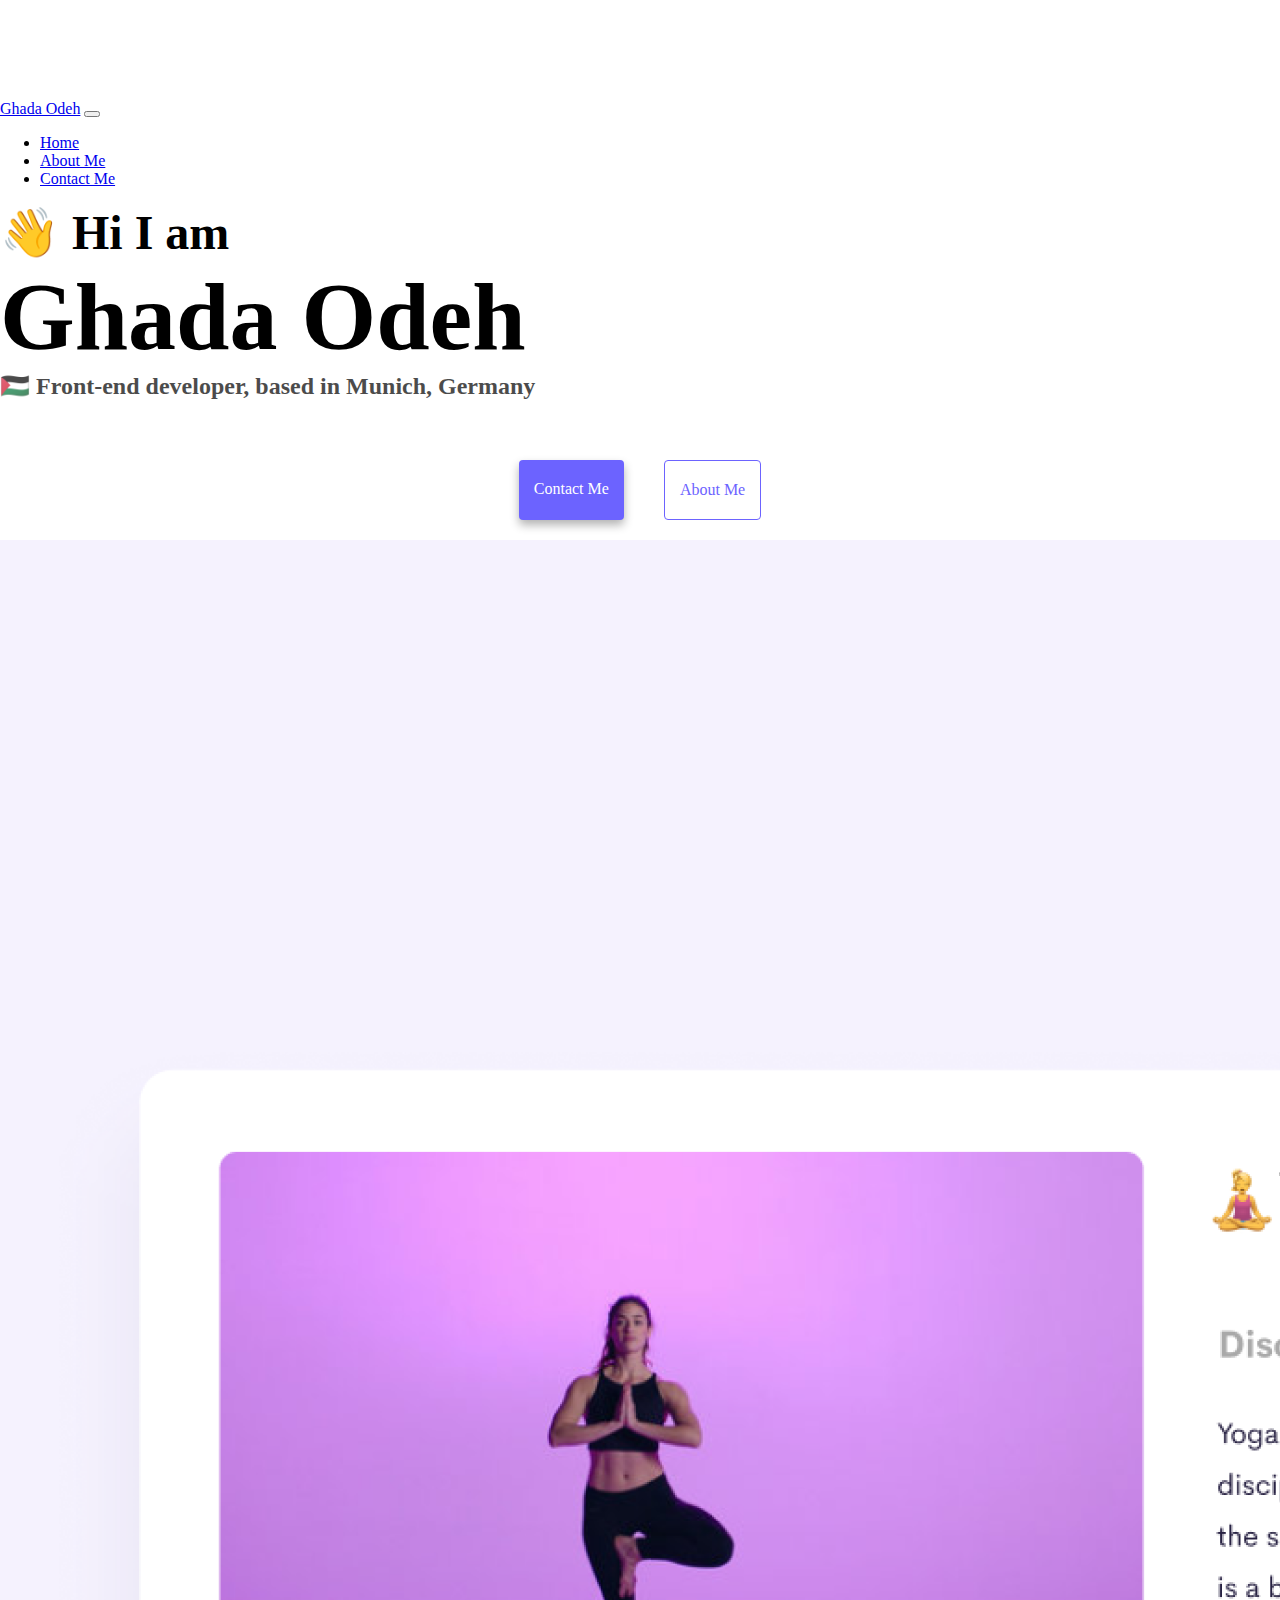
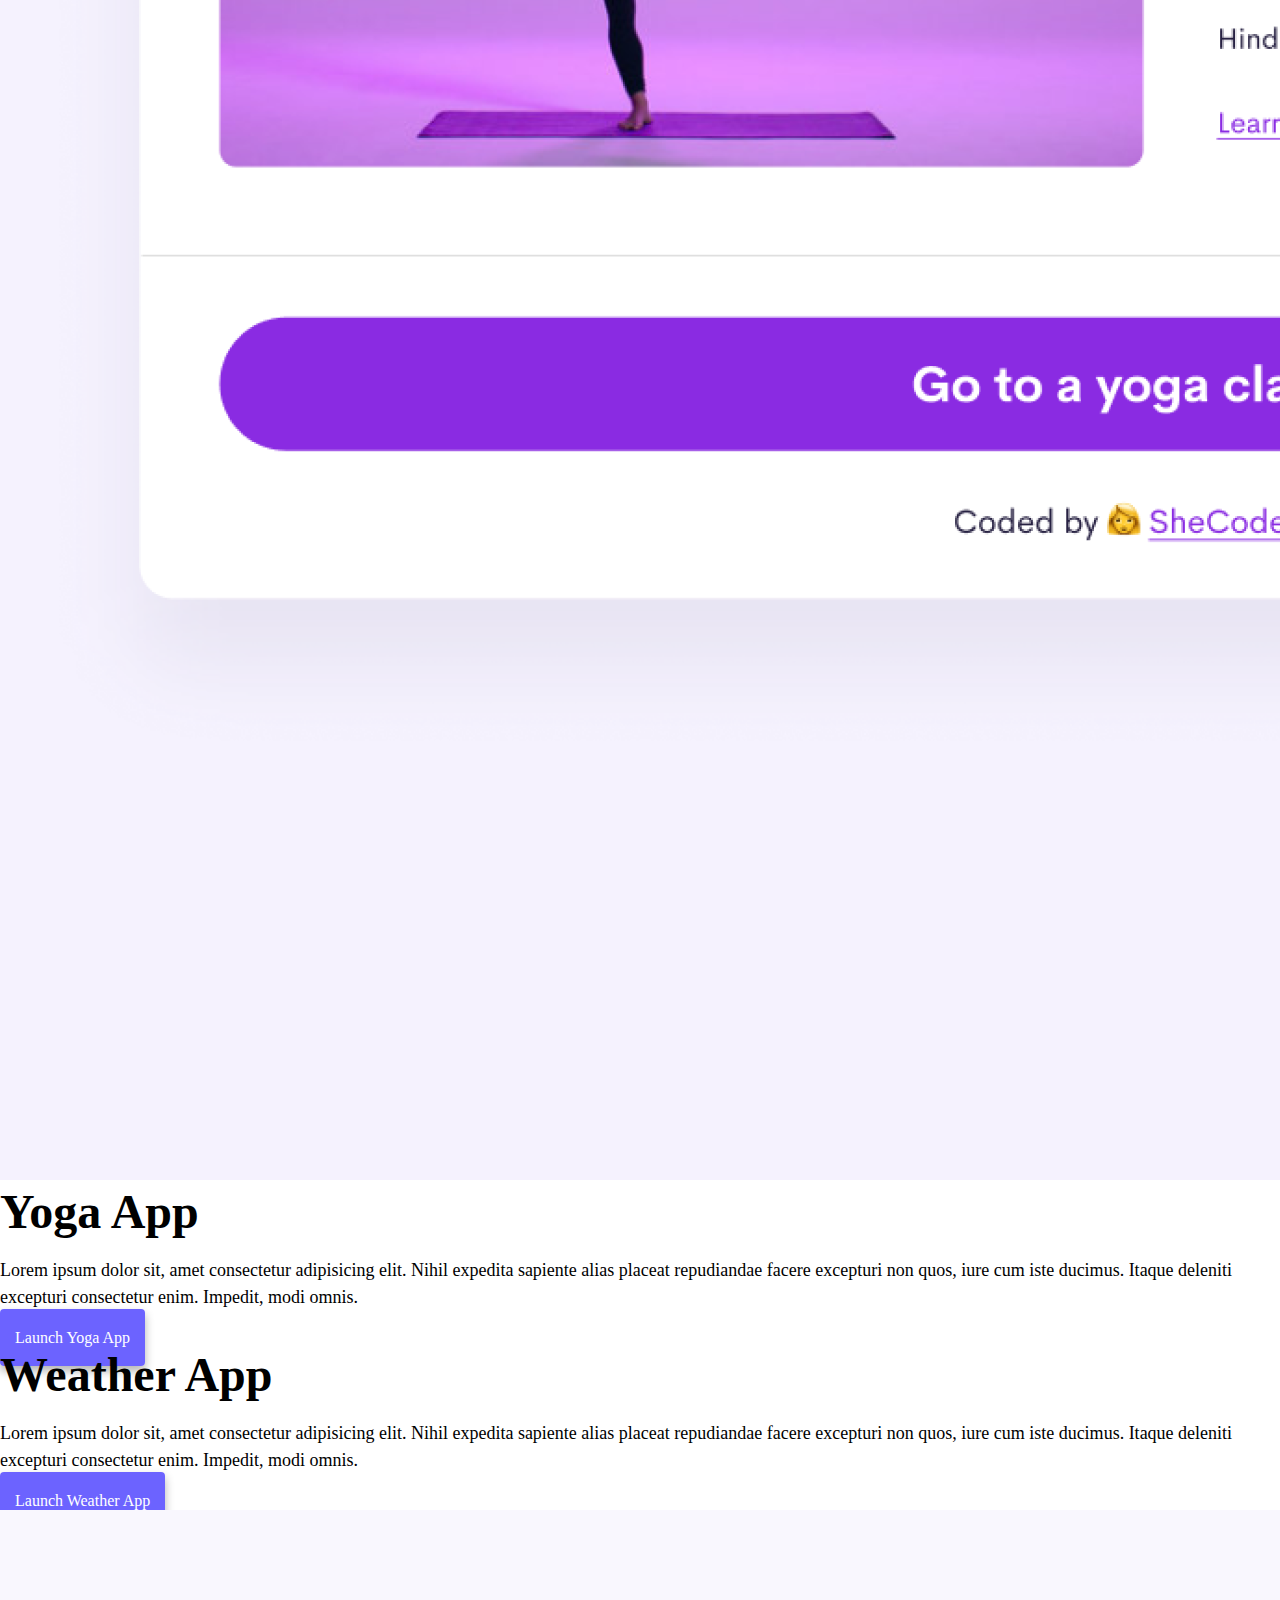
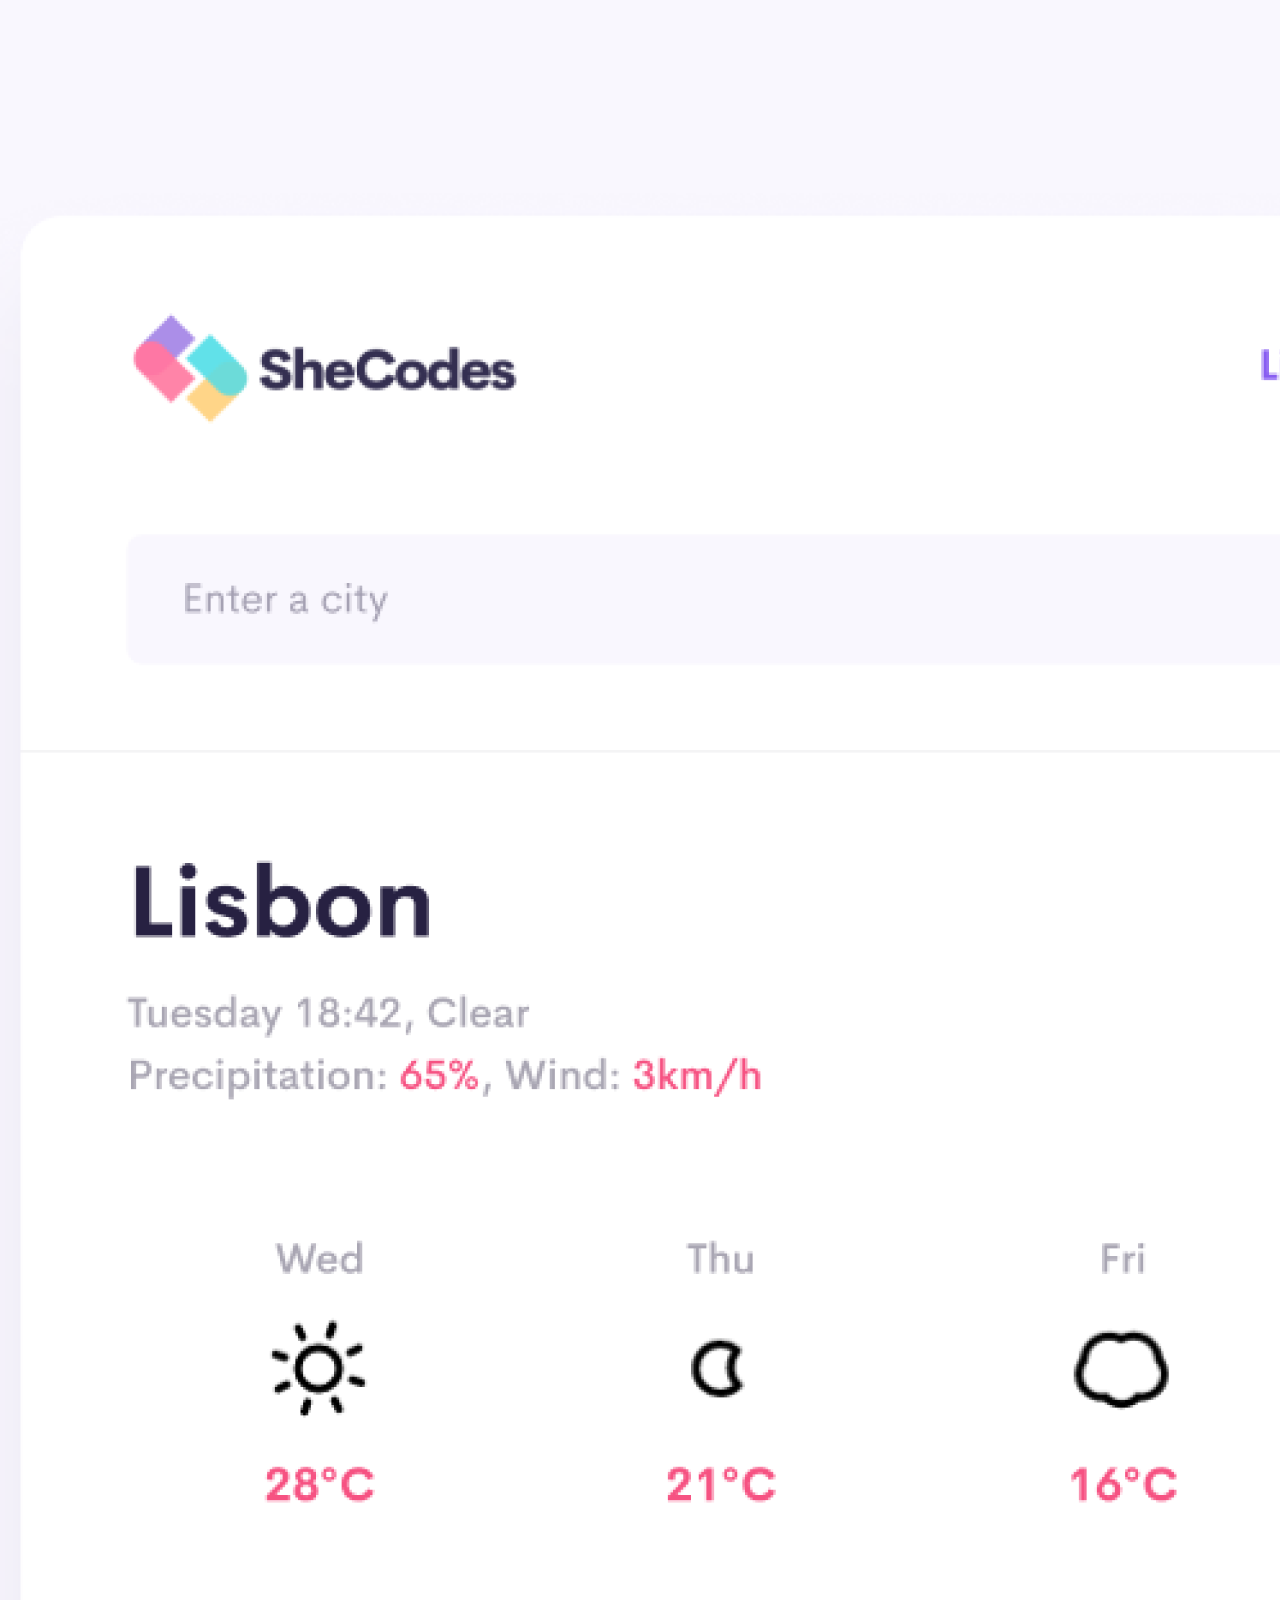
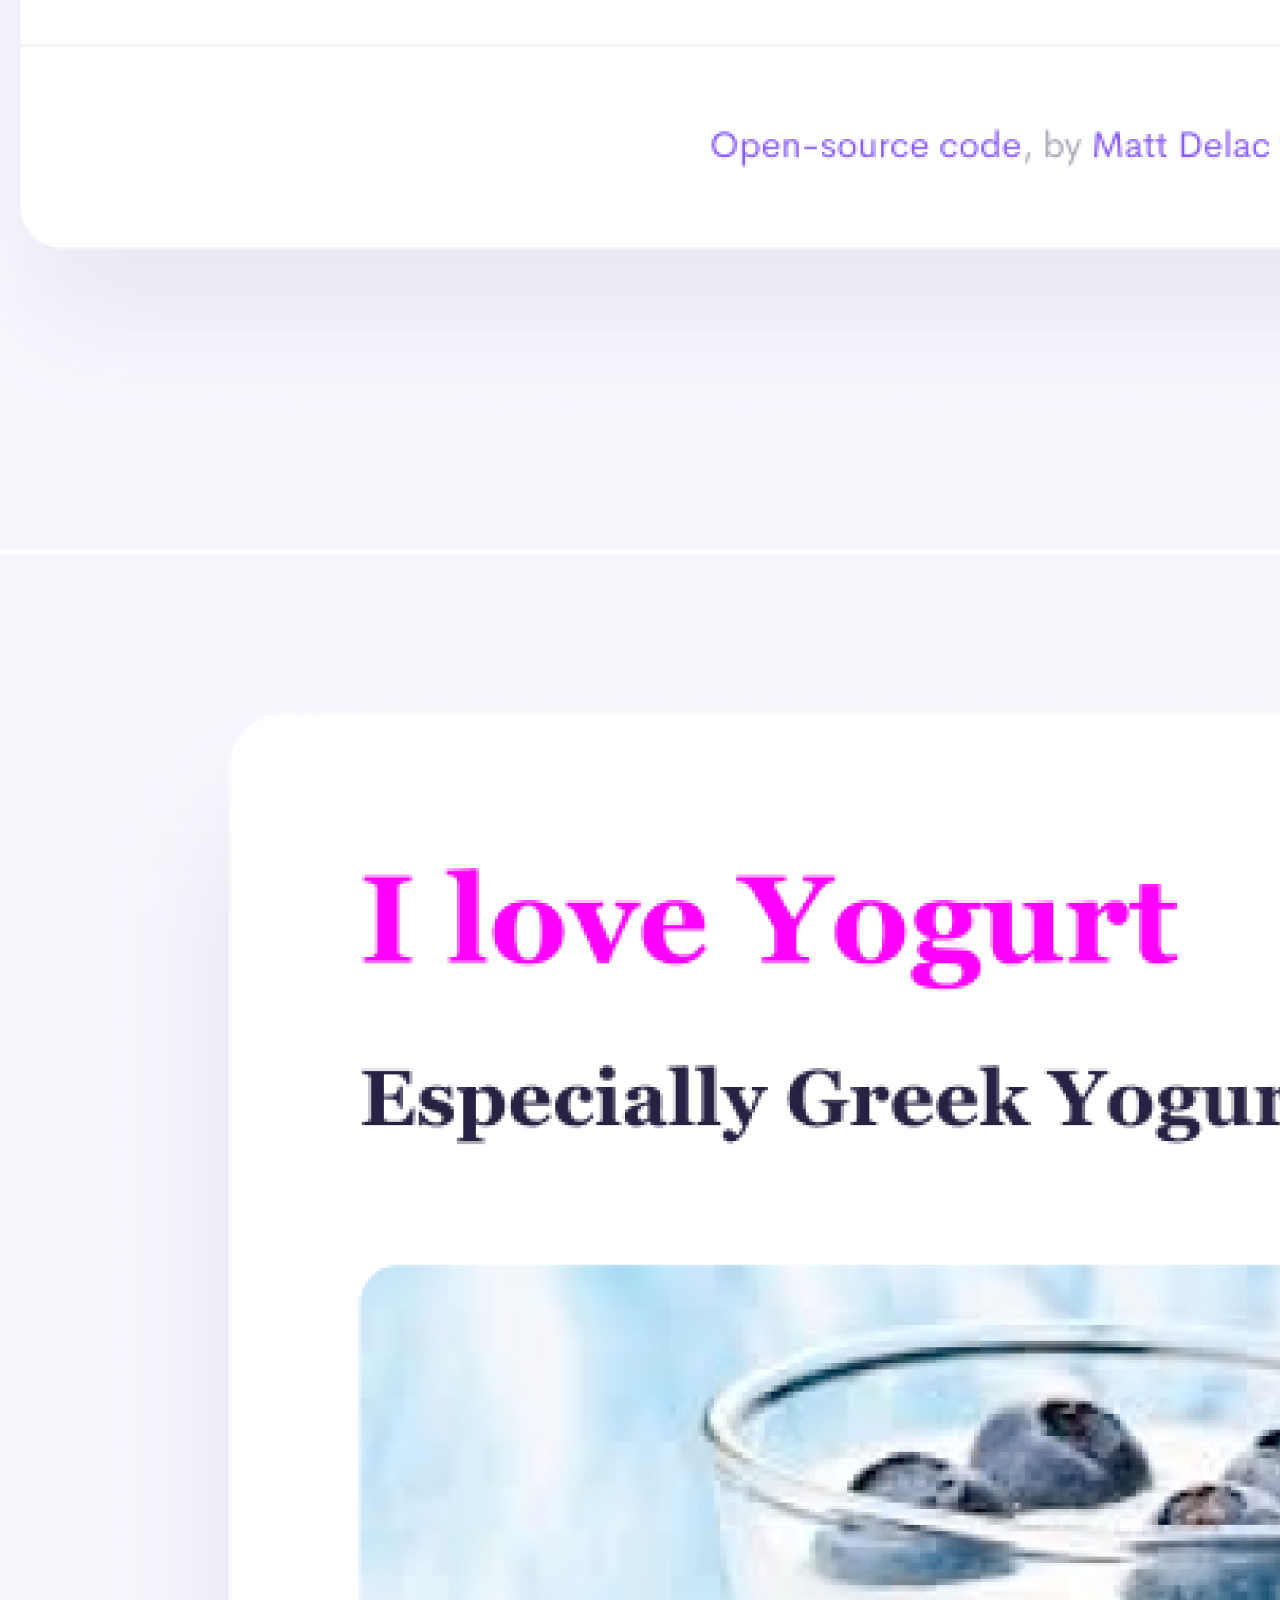
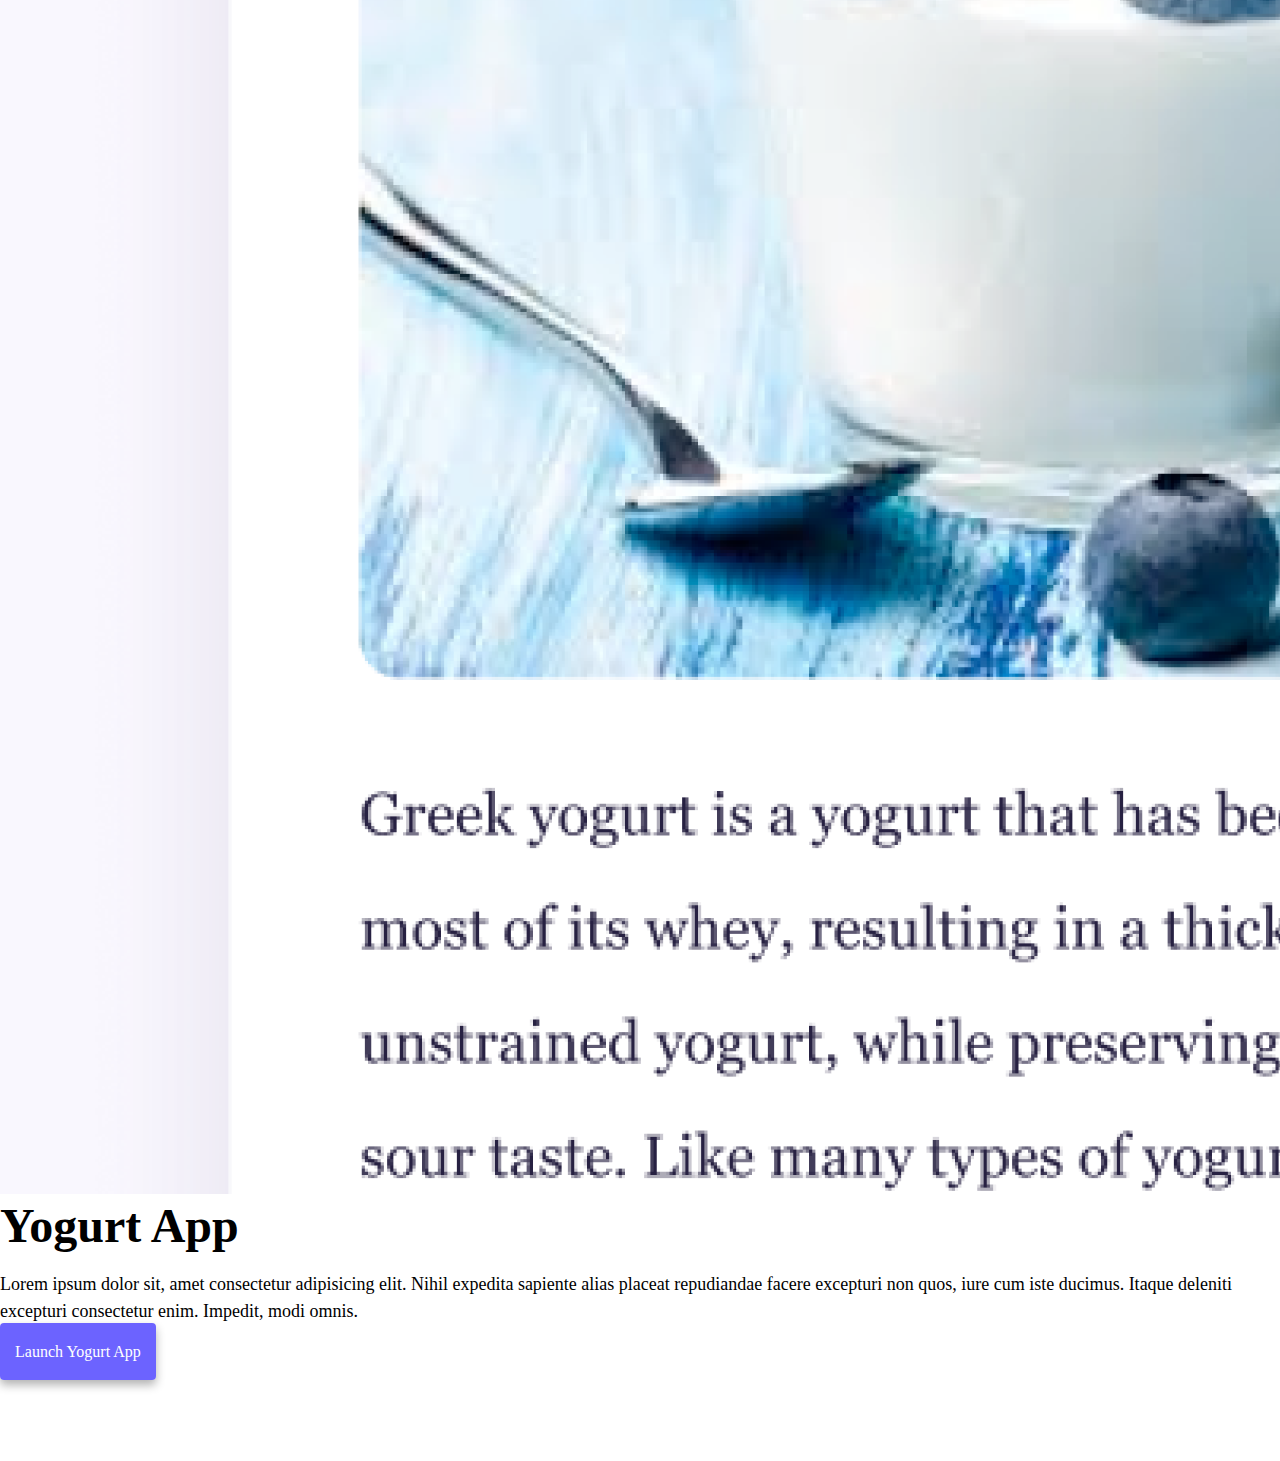
<file: index.html>
<!DOCTYPE html>
<html lang="en">
  <head>
    <meta charset="UTF-8" />
    <meta http-equiv="X-UA-Compatible" content="IE=edge" />
    <meta name="viewport" content="width=device-width, initial-scale=1.0" />
    <title>Front-End Developer | Ghada Odeh</title>
    <link
      href="https://cdn.jsdelivr.net/npm/bootstrap@5.3.0-alpha1/dist/css/bootstrap.min.css"
      rel="stylesheet"
      integrity="sha384-GLhlTQ8iRABdZLl6O3oVMWSktQOp6b7In1Zl3/Jr59b6EGGoI1aFkw7cmDA6j6gD"
      crossorigin="anonymous"
    />
    <link rel="stylesheet" href="/css/styles.css" />
    <meta
      name="description"
      content="Learn all about my interests - Ghada Odeh"
    />
  </head>
  <body>
    <nav class="navbar navbar-expand-lg bg-body-tertiary fixed-top">
      <div class="container-fluid">
        <a class="navbar-brand" href="/index.html" title="Homepage"
          >Ghada Odeh</a
        >
        <button
          class="navbar-toggler"
         type="button"
          data-bs-toggle="collapse"
          data-bs-target="#navbarNav"
          aria-controls="navbarNav"
          aria-expanded="false"
          aria-label="Toggle navigation"
        >
          <span class="navbar-toggler-icon"></span>
        </button>
        <div class="collapse navbar-collapse" id="navbarSupportedContent">
          <ul class="navbar-nav me-auto mb-2 mb-lg-0">
            <li class="nav-item">
              <a class="nav-link active" aria-current="page" href="/index.html"
                >Home</a
              >
            </li>
            <li class="nav-item">
              <a class="nav-link" href="/about.html">About Me</a>
            </li>
            <li class="nav-item">
              <a class="nav-link" href="/about.html#contact">Contact Me</a>
            </li>
          </ul>
        </div>
      </div>
    </nav>
    <h2 class="text-center mt-5">👋 Hi I am</h2>
    <h1 class="text-center">Ghada Odeh</h1>
    <h3 class="text-center">
      🇵🇸 Front-end developer, based in Munich, Germany
    </h3>
    <div class="navigation-links mb-5">
      <a href="/about.html#contact" class="btn primary-link" role="button" title="Contact Me">Contact me</a>
      <a href="/about.html" class="btn secondary-link" role="button" title="About Me">About Me</a>
    </div>

    <div class="container">
      <div class="row">
        <div class="col-sm-6">
          <img
            src="/images/yoga.png"
            alt="Yoga Project"
            class="img-fluid rounded d-none d-sm-block"
          />
        </div>
        <div class="col-sm-6">
          <h2 class="mb-3">Yoga App</h2>
          <p>
            Lorem ipsum dolor sit, amet consectetur adipisicing elit. Nihil
            expedita sapiente alias placeat repudiandae facere excepturi non
            quos, iure cum iste ducimus. Itaque deleniti excepturi consectetur
            enim. Impedit, modi omnis.
          </p>
          <div class="mt-5">
            <a href="#" class="primary-link project-link" title="Yoga project"
              >Launch Yoga App</a
            >
          </div>
        </div>
      </div>
      <div class="row mt-5">
        <div class="col-sm-6">
          <h2 class="mb-3">Weather App</h2>
          <p>
            Lorem ipsum dolor sit, amet consectetur adipisicing elit. Nihil
            expedita sapiente alias placeat repudiandae facere excepturi non
            quos, iure cum iste ducimus. Itaque deleniti excepturi consectetur
            enim. Impedit, modi omnis.
          </p>
          <div class="mt-5">
            <a
              href="#"
              class="primary-link project-link"
              title="Weather project"
              >Launch Weather App</a
            >
          </div>
        </div>
              <div
            class="col-sm-6"
          >
              <img
                src="/images/weather.png"
                alt="Weather Project"
                class="img-fluid rounded d-none d-sm-block"/>
            </div>
          <div
            class="row mt-5"
          >
          <div class="col-sm-6">
              <img
                src="/images/yogurt.png"
                alt="Yogurt Project"
                class="img-fluid rounded d-none d-sm-block"
              />
            </div>
            <div class="col-sm-6">
              <h2 class="mb-3">Yogurt App</h2>
              <p>
                Lorem ipsum dolor sit, amet consectetur adipisicing elit. Nihil
                expedita sapiente alias placeat repudiandae facere excepturi non
                quos, iure cum iste ducimus. Itaque deleniti excepturi
                consectetur enim. Impedit, modi omnis.
              </p>
            <div class="mt-5 mb-5">
<a href="#" class="primary-link project-link" title="Yogurt Project">Launch Yogurt App</a>
            </div>
          </div>
        </div>
      </div>
    <script
      src="https://cdn.jsdelivr.net/npm/bootstrap@5.3.0-alpha1/dist/js/bootstrap.bundle.min.js"
      integrity="sha384-w76AqPfDkMBDXo30jS1Sgez6pr3x5MlQ1ZAGC+nuZB+EYdgRZgiwxhTBTkF7CXvN"
      crossorigin="anonymous"
    ></script>
  </body>
</html>
</file>
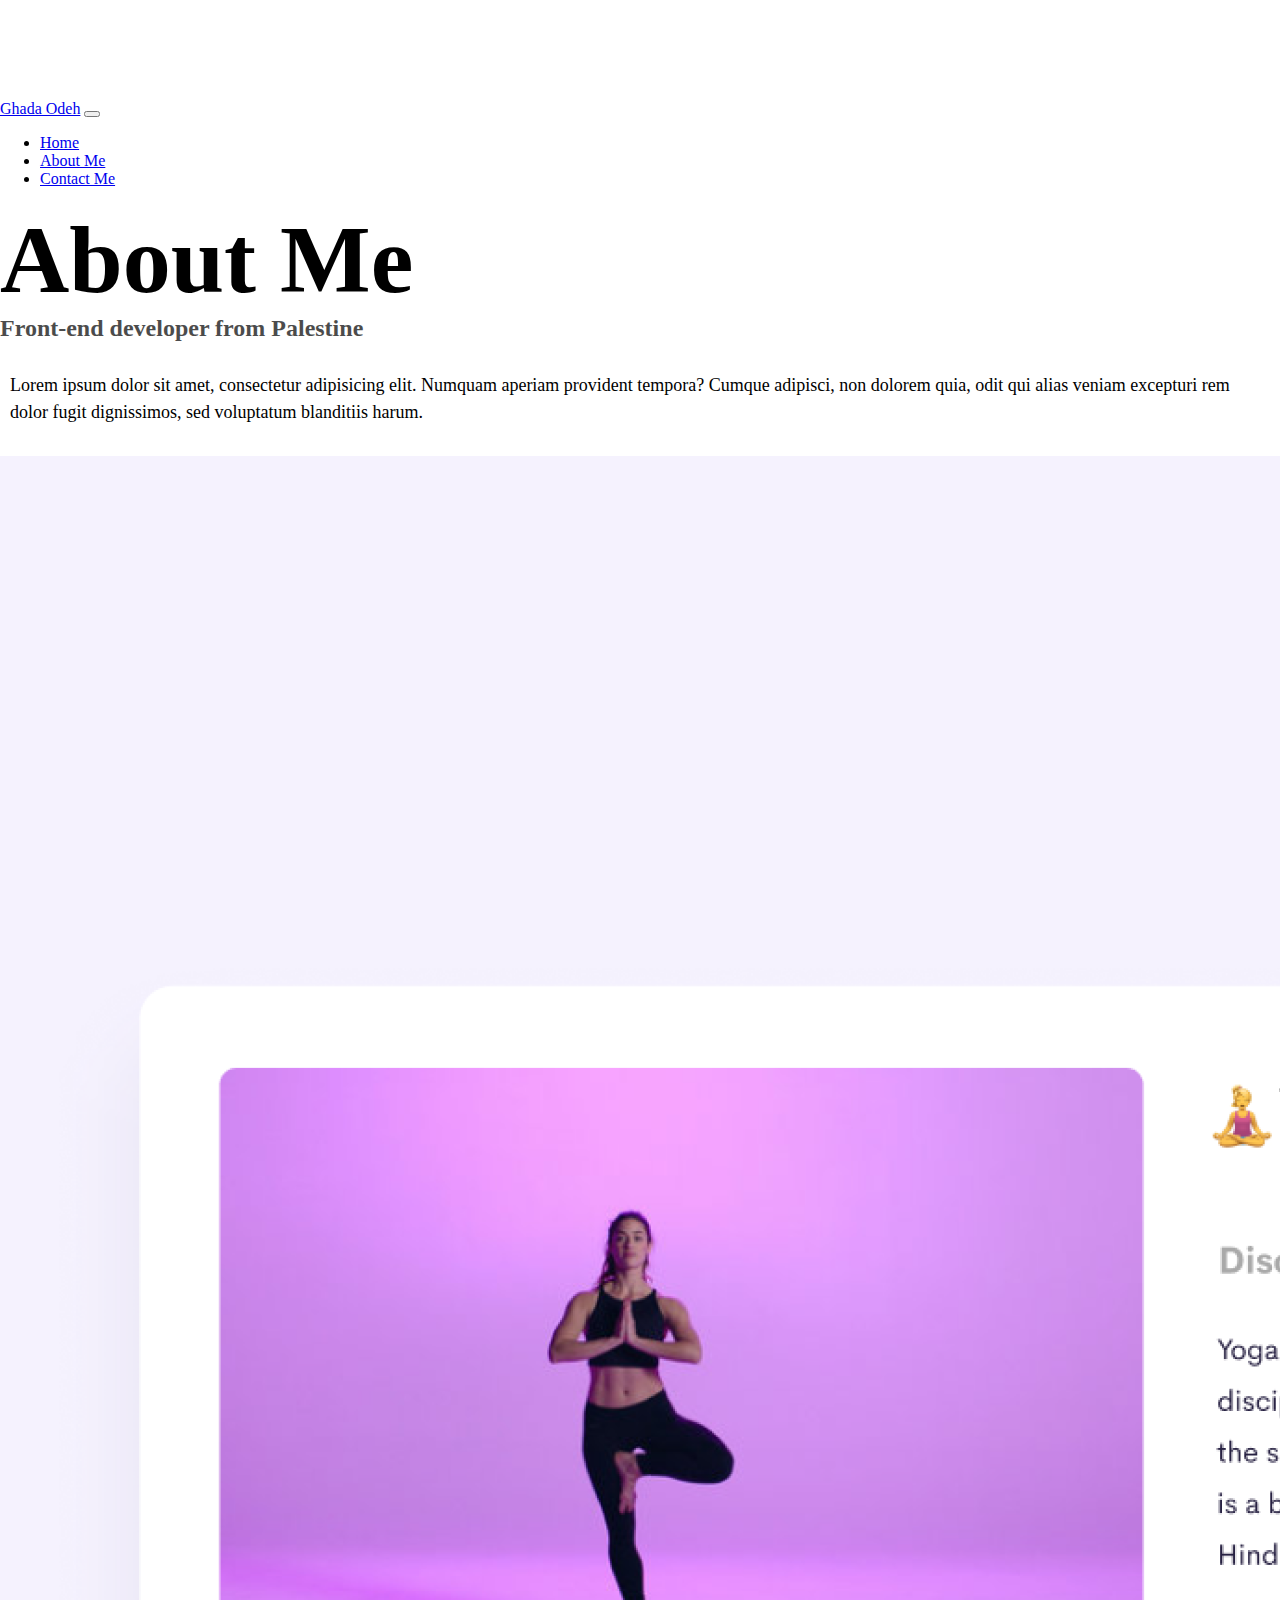
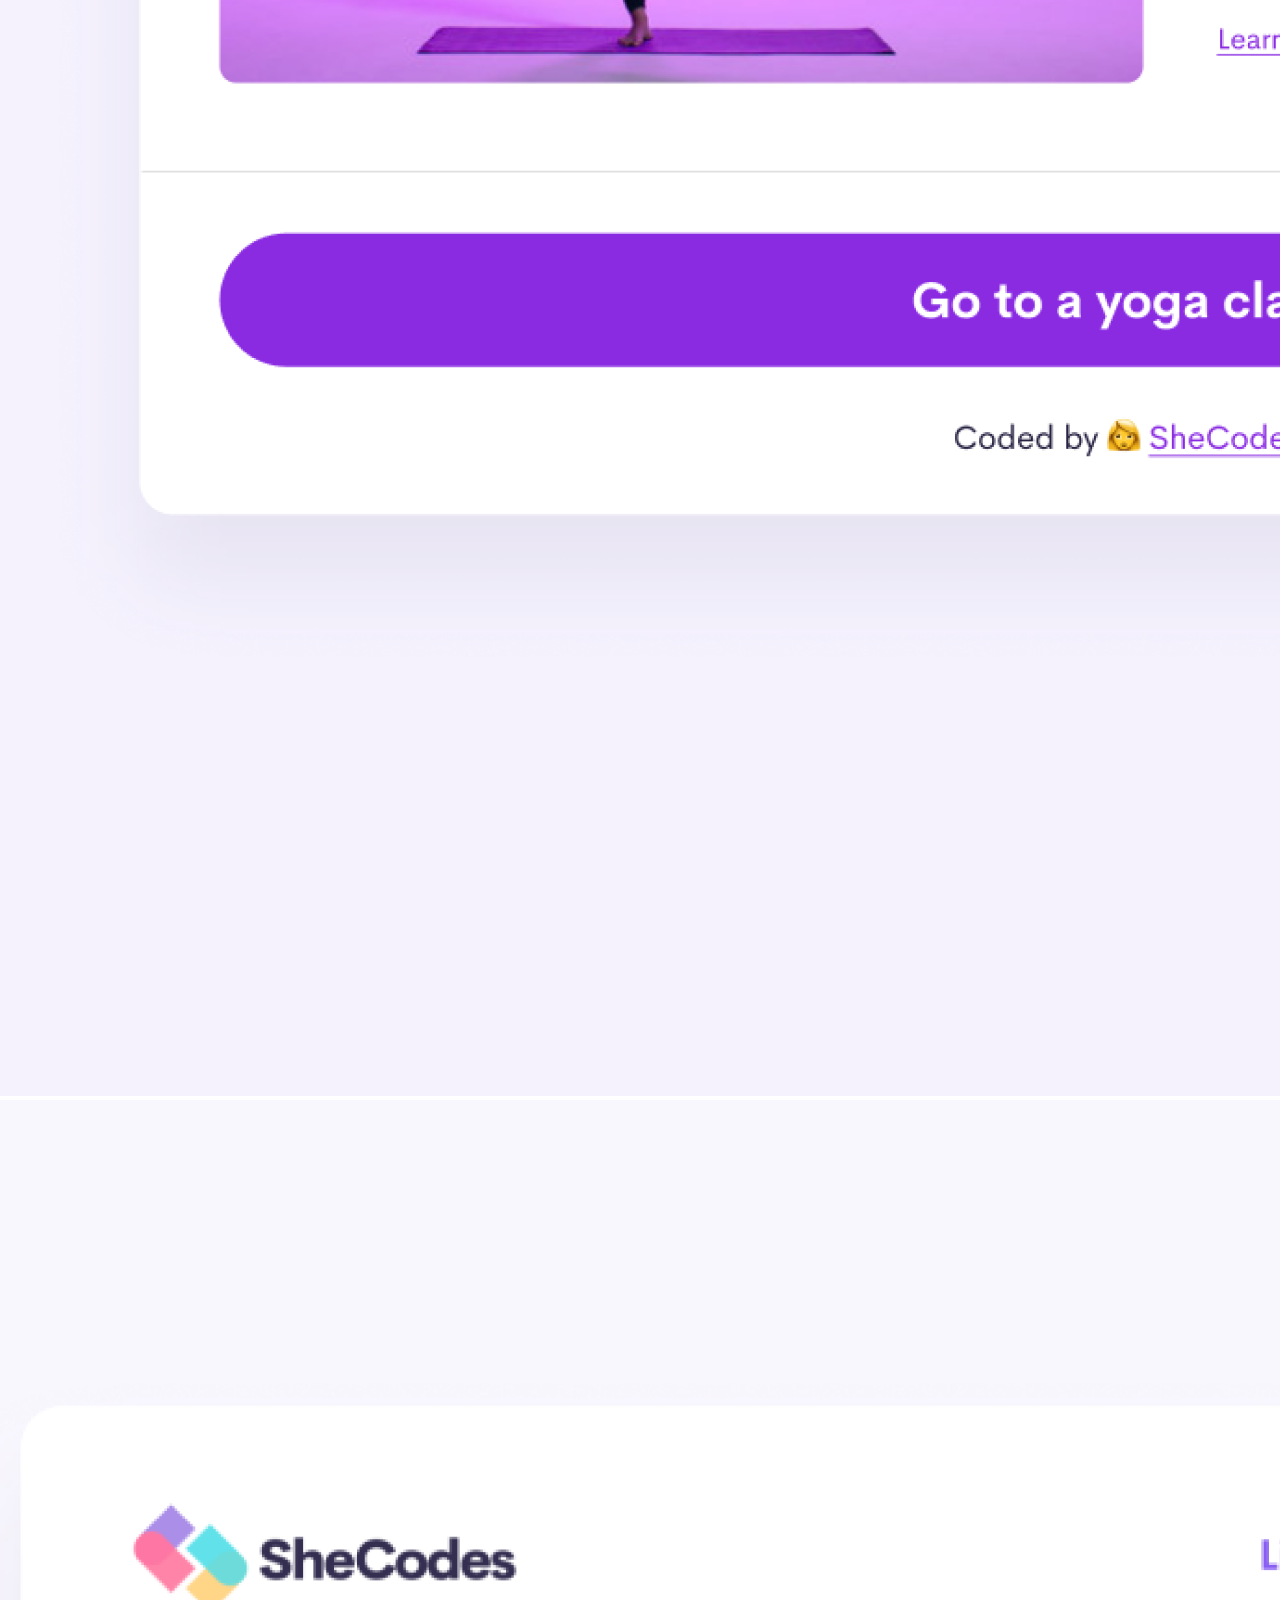
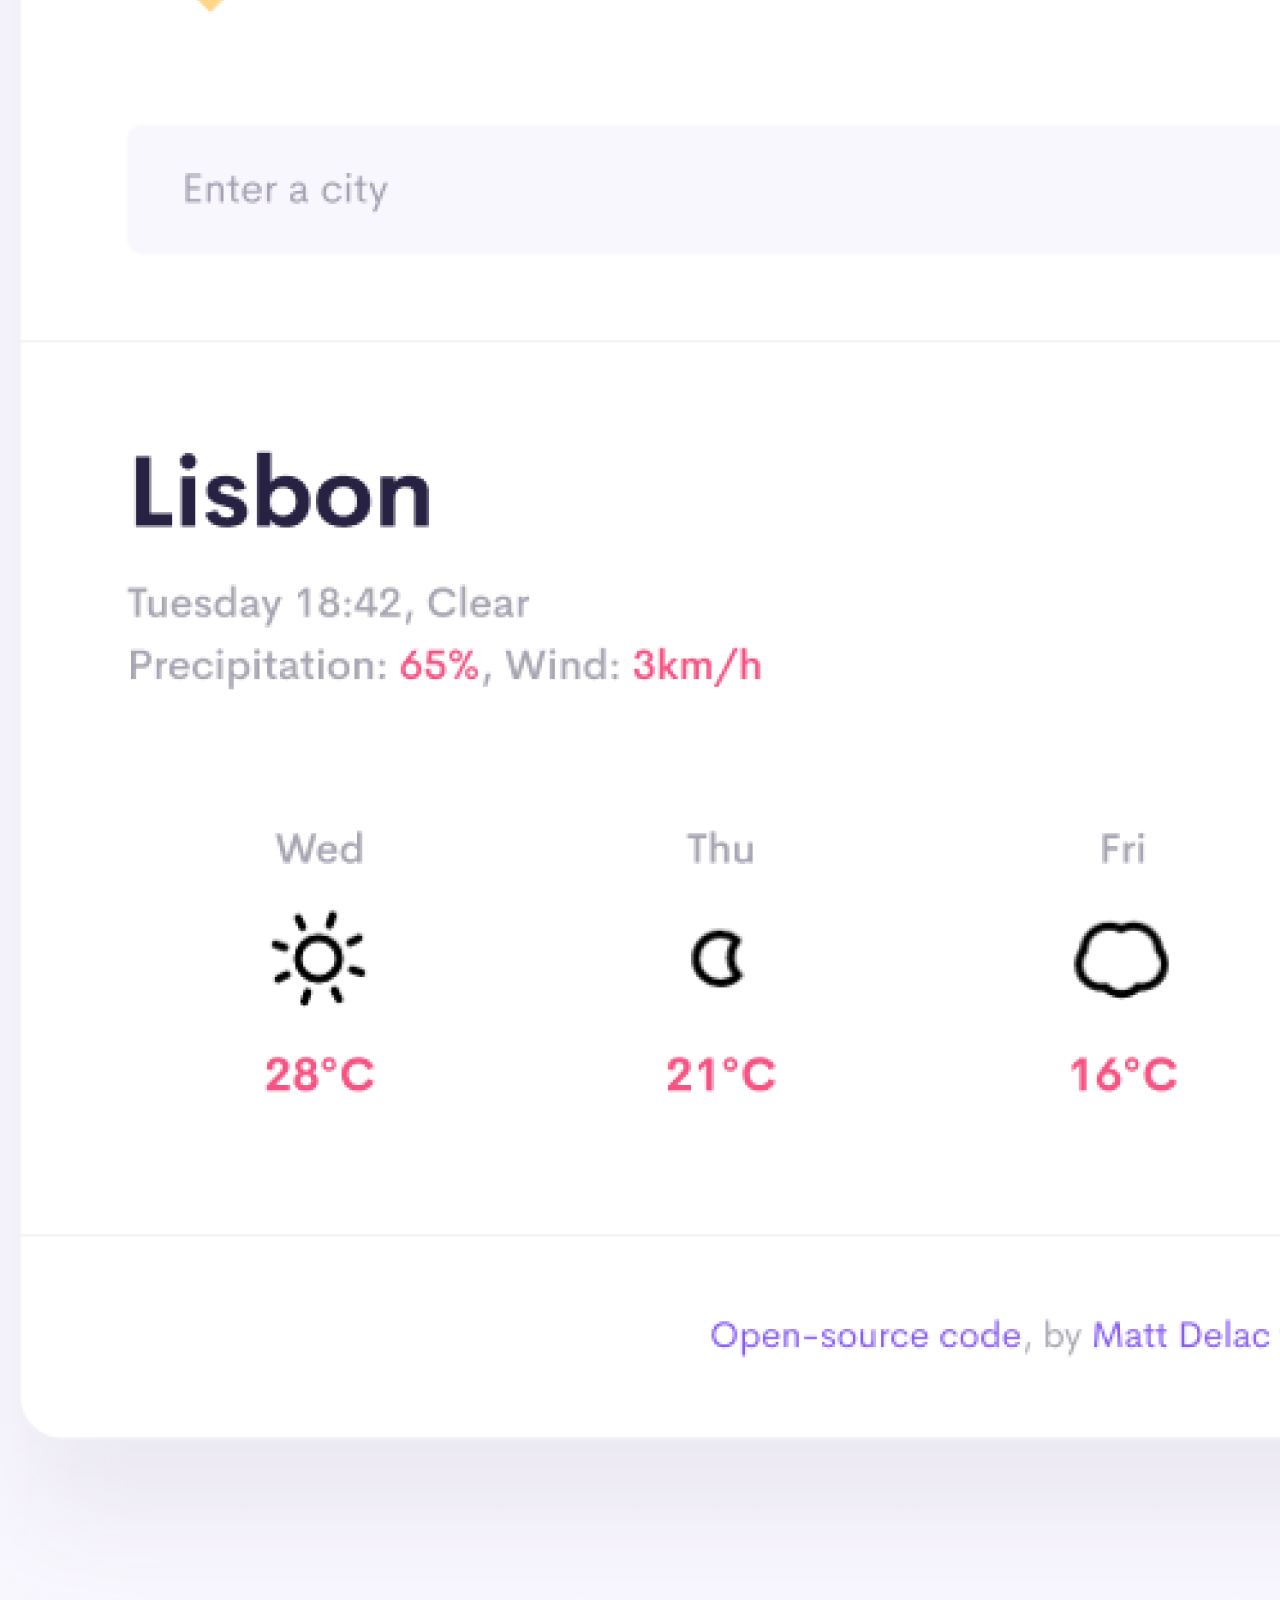
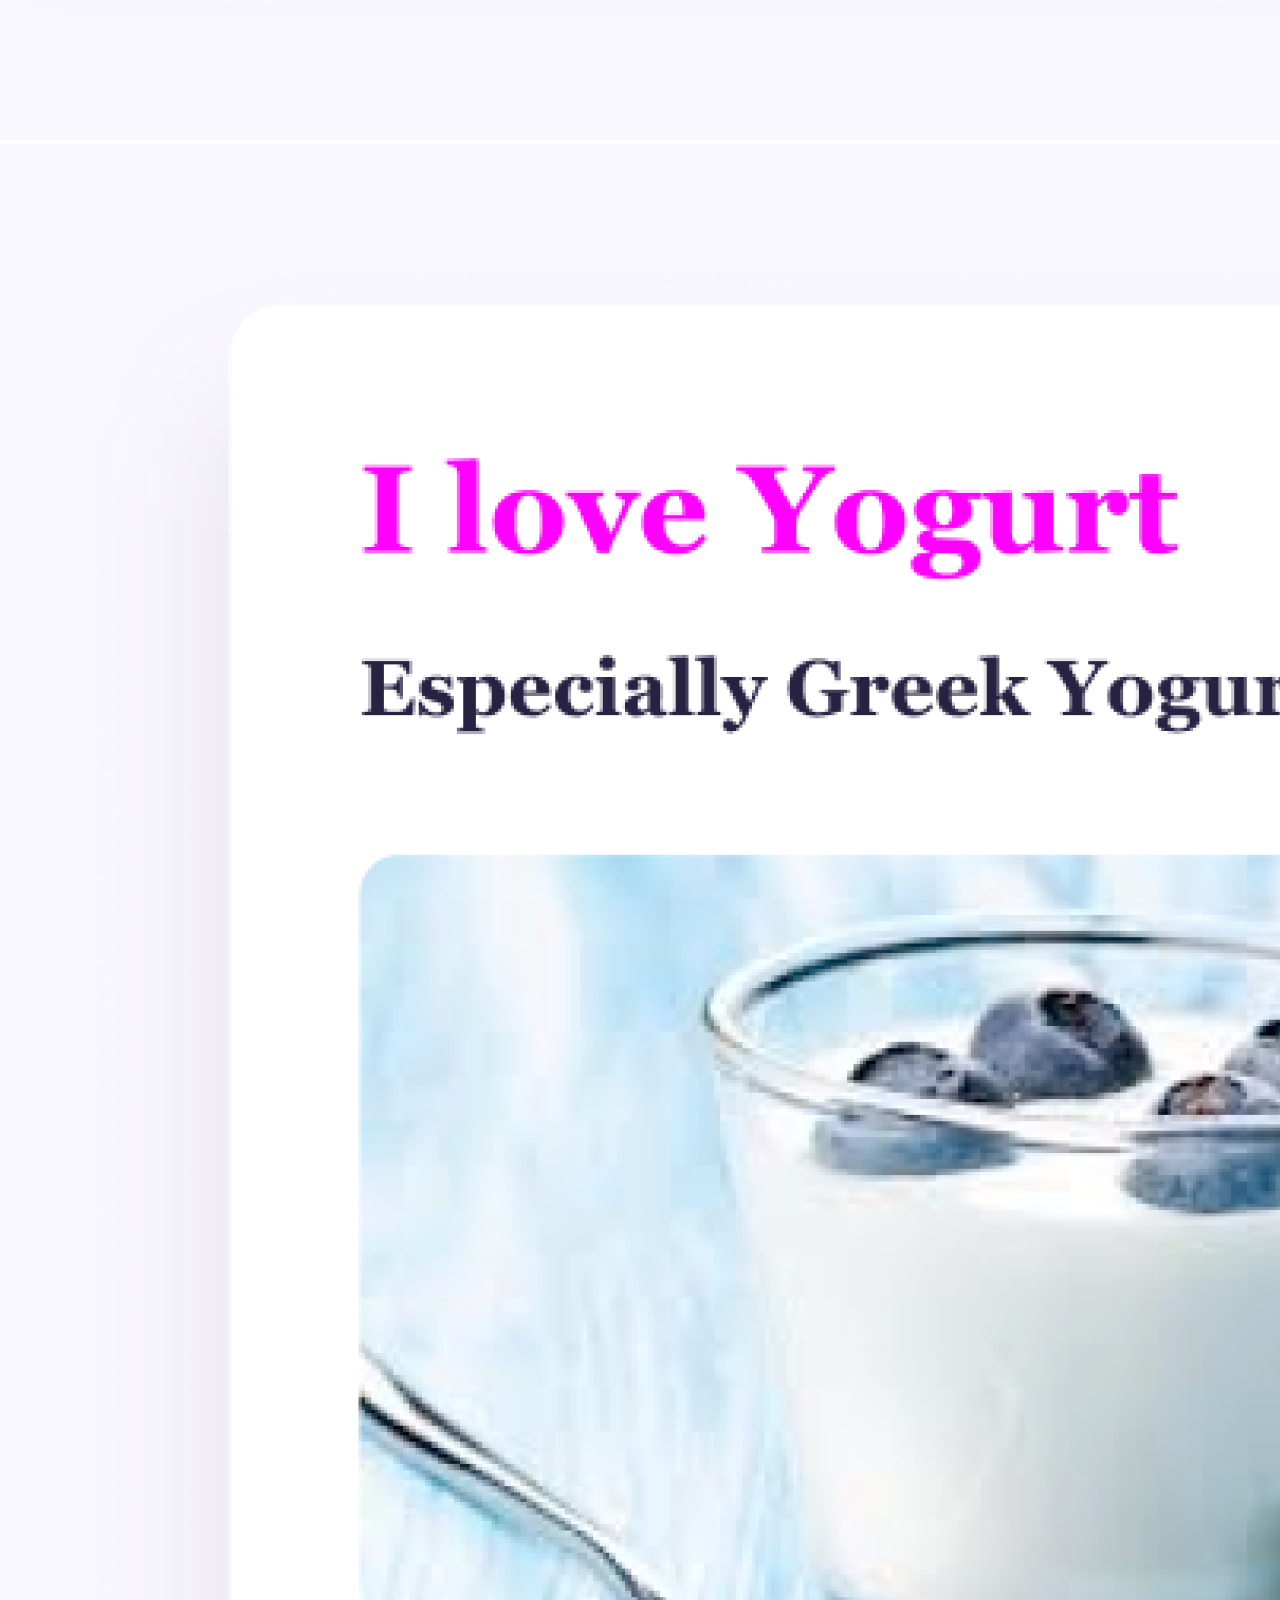
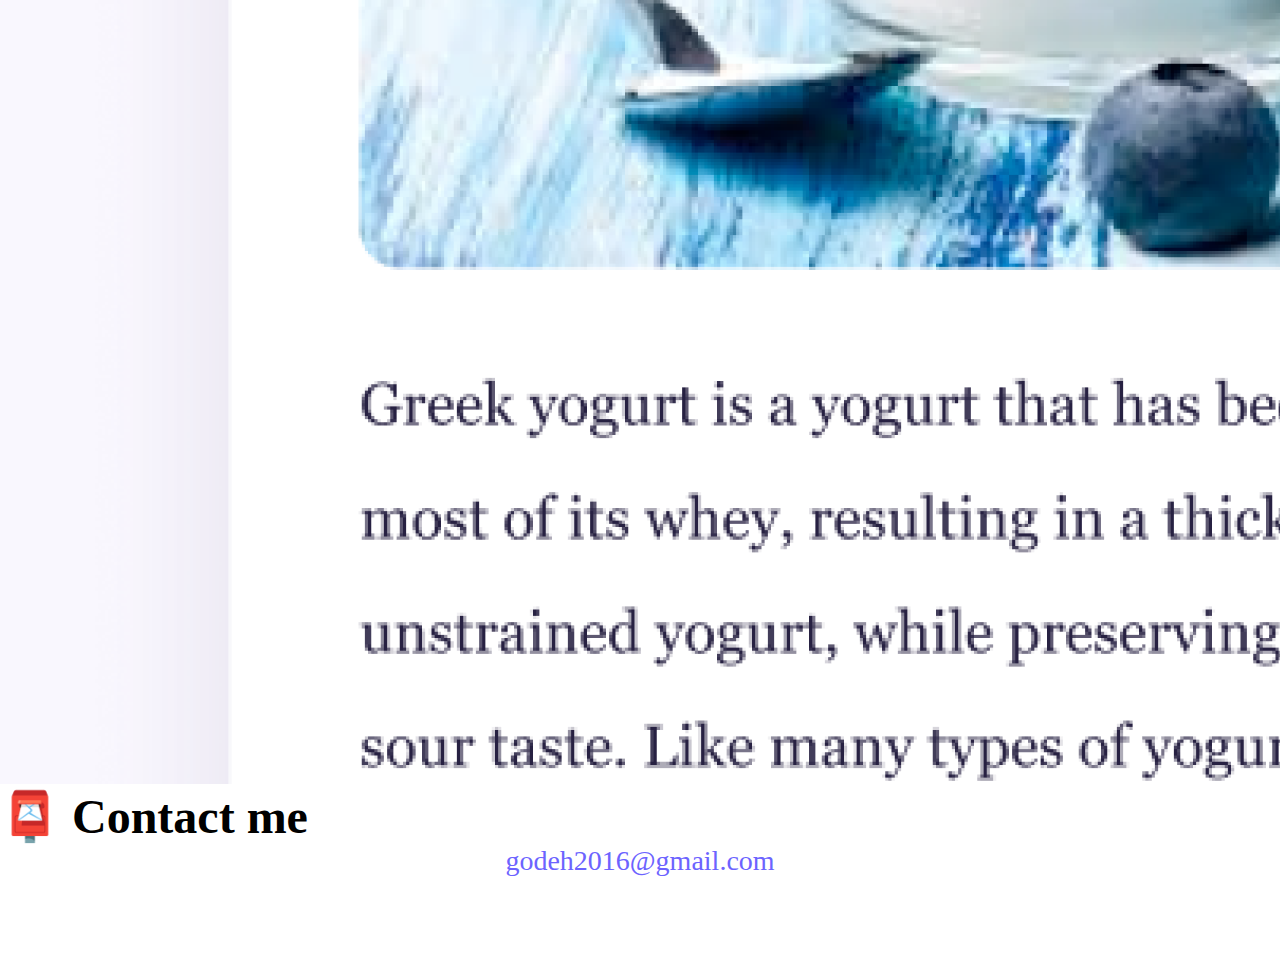
<file: about.html>
<!DOCTYPE html>
<html lang="en">
  <head>
    <meta charset="UTF-8" />
    <meta http-equiv="X-UA-Compatible" content="IE=edge" />
    <meta name="viewport" content="width=device-width, initial-scale=1.0" />
    <link
      href="https://cdn.jsdelivr.net/npm/bootstrap@5.3.0-alpha1/dist/css/bootstrap.min.css"
      rel="stylesheet"
      integrity="sha384-GLhlTQ8iRABdZLl6O3oVMWSktQOp6b7In1Zl3/Jr59b6EGGoI1aFkw7cmDA6j6gD"
      crossorigin="anonymous"
    />
    <link rel="stylesheet" href="/css/styles.css" />
    <title>About Front-End Developer | Ghada Odeh</title>
    <meta
      name="description"
      content="Front-End Developer Ghada Odeh tells alls"
    />
  </head>
  <body>
    <nav class="navbar navbar-expand-lg bg-body-tertiary fixed-top">
      <div class="container-fluid">
        <a class="navbar-brand" href="index.html">Ghada Odeh</a>
        <button
          class="navbar-toggler"
          type="button"
          data-bs-toggle="collapse"
          data-bs-target="#navbarNav"
          aria-controls="navbarNav"
          aria-expanded="false"
          aria-label="Toggle navigation"
        >
          <span class="navbar-toggler-icon"></span>
        </button>
        <div class="collapse navbar-collapse" id="navbarNav">
          <ul class="navbar-nav">
            <li class="nav-item">
              <a
                class="nav-link"
                aria-current="page"
                href="/index.html"
                title="Homepage"
                >Home</a
              >
            </li>
            <li class="nav-item">
              <a class="nav-link active" href="/about.html" title="About Me"
                >About Me</a
              >
            </li>
            <li class="nav-item">
              <a class="nav-link" href="/about.html#contact" title="Contact Me"
                >Contact Me</a
              >
            </li>
          </ul>
        </div>
      </div>
    </nav>
    <h1 class="text-center">About Me</h1>
    <h3 class="text-center">Front-end developer from Palestine</h3>
    <div class="about-paragraphs text-center">
      <p class="bg-transparent">
        Lorem ipsum dolor sit amet, consectetur adipisicing elit. Numquam
        aperiam provident tempora? Cumque adipisci, non dolorem quia, odit qui
        alias veniam excepturi rem dolor fugit dignissimos, sed voluptatum
        blanditiis harum.
        <br />
      </p>
    </div>
    <div class="container">
      <div class="row">
        <div class="col-sm-4">
          <img
            src="/images/yoga.png"
            alt="Yoga"
            class="img-fluid p-2 mb-4 rounded shadow"
          />
        </div>
        <div class="col-sm-4">
          <img
            src="/images/weather.png"
            alt="Weather"
            class="img-fluid p-2 mb-4 rounded shadow"
          />
        </div>
        <div class="col-sm-4">
          <img
            src="/images/yogurt.png"
            alt="Yogurt"
            class="img-fluid p-2 mb-4 rounded shadow"
          />
        </div>
      </div>
    </div>

    <div id="contact" class="mt-5">
      <h2 class="text-center">📮 Contact me</h2>
      <a href="mailto:godeh@2016@gmail.com" class="email-link"
        >godeh2016@gmail.com</a
      >
    </div>
    <script
      src="https://cdn.jsdelivr.net/npm/bootstrap@5.3.0-alpha1/dist/js/bootstrap.bundle.min.js"
      integrity="sha384-w76AqPfDkMBDXo30jS1Sgez6pr3x5MlQ1ZAGC+nuZB+EYdgRZgiwxhTBTkF7CXvN"
      crossorigin="anonymous"
    ></script>
  </body>
</html>
</file>
<file: css/styles.css>
:root {
  --primary-color: #6c63ff;
  --secondary-color: #f5f2fe;
  --box-shadow: 0 5px 10px rgba(0, 0, 0, 0.3);
}

body {
  margin: 100px 0;
}

h1,
h2,
h3 {
  margin: 0;
}

h1 {
  font-size: 96px;
}

h2 {
  font-size: 48px;
}

h3 {
  font-size: 24px;
  opacity: 0.7;
}

p {
  font-size: 18px;
  line-height: 1.5;
}

.navigation-links {
  display: flex;
  margin-top: 40px;
  justify-content: center;
}

.navigation-links a {
  margin: 20px;
}

.primary-link {
  border-radius: 4px;
  padding: 20px 15px;
  text-decoration: none;
  text-transform: capitalize;
  background: var(--primary-color);
  box-shadow: var(--box-shadow);
  color: white;
}

.primary-link:hover {
  color: white;
}

.secondary-link {
  border-radius: 4px;
  padding: 20px 15px;
  text-decoration: none;
  text-transform: capitalize;
  color: var(--primary-color);
  border: 1px solid var(--primary-color);
}

.homepage-link {
  color: var(--primary-color);
  text-align: center;
  display: block;
}

.about-paragraphs {
  margin: 30px 0;
}

.about-paragraphs p {
  margin: 10px;
}

.email-link {
  display: flex;
  justify-content: center;
  color: var(--primary-color);
  font-size: 28px;
  text-decoration: none;
}

.email-link:hover {
  text-decoration: underline;
}

@media (max-width: 576px) {
  h1 {
    font-size: 48px;
    line-height: 1.5;
  }

  h2 {
    font-size: 32px;
    text-align: center;
  }

  p {
    text-align: center;
  }

  .project-link {
    display: block;
    text-align: center;
    margin: 0 20px;
  }
}
</file>
